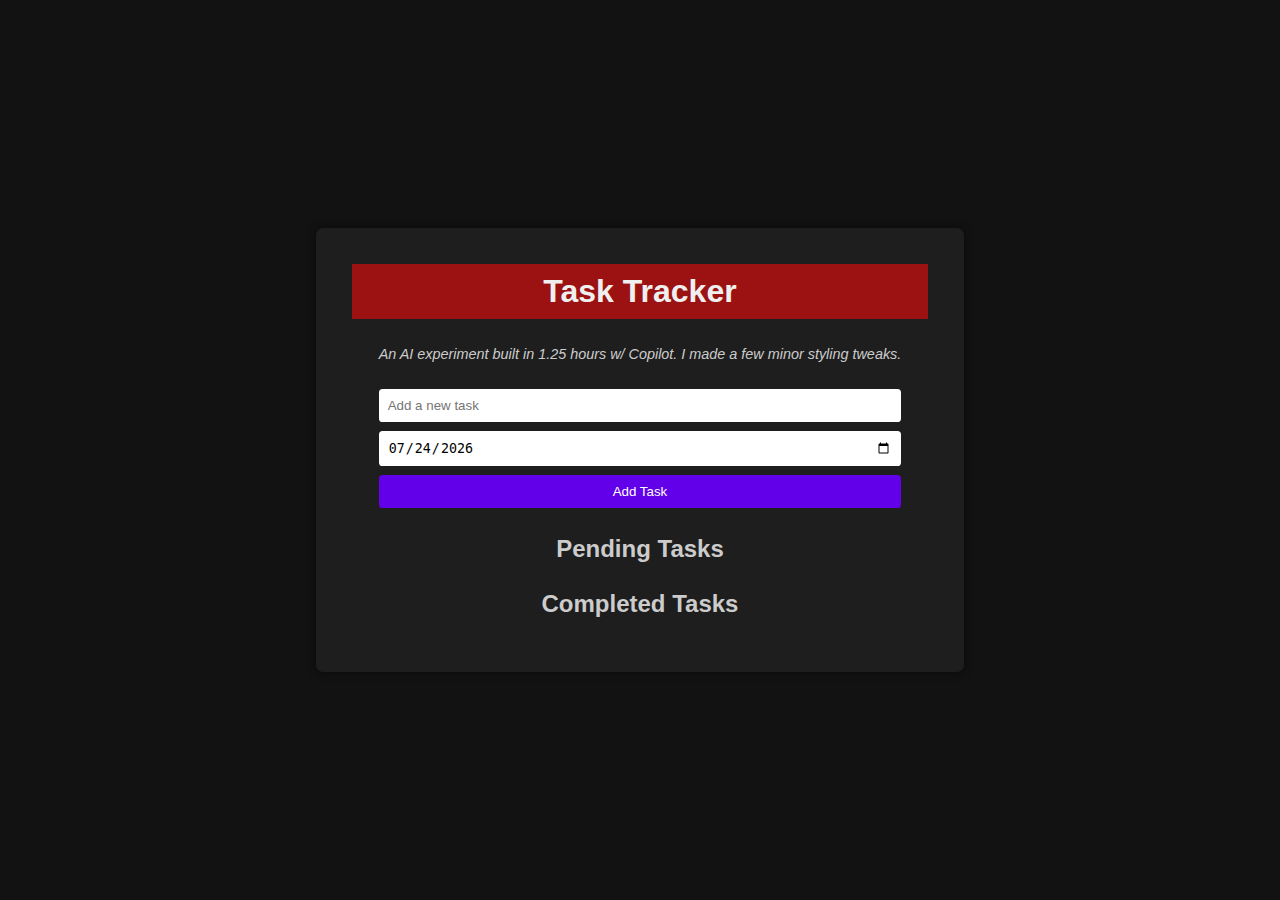
<file: task_tracker/index.html>
<!DOCTYPE html>
<html lang="en">
<head>
    <meta charset="UTF-8">
    <meta name="viewport" content="width=device-width, initial-scale=1.0">
    <title>Task Tracker</title>
    <link rel="stylesheet" href="./task.css">
</head>
<body>

	<div class="container">
		<h1>Task Tracker</h1>
		<p>An AI experiment built in 1.25 hours w/ Copilot. I made a few minor styling tweaks.</p>
		<form id="task-form">
			<input type="text" id="task-input" placeholder="Add a new task" required>
			<input type="date" id="due-date-input" required>
			<button type="submit">Add Task</button>
		</form>
		<div class="task-list">
			<h2>Pending Tasks</h2>
			<ul id="pending-tasks"></ul>
		</div>
		<div class="task-list">
			<h2>Completed Tasks</h2>
			<ul id="completed-tasks"></ul>
		</div>
	</div>

	<script src="./task.js"></script>
</body>
</html>
</file>
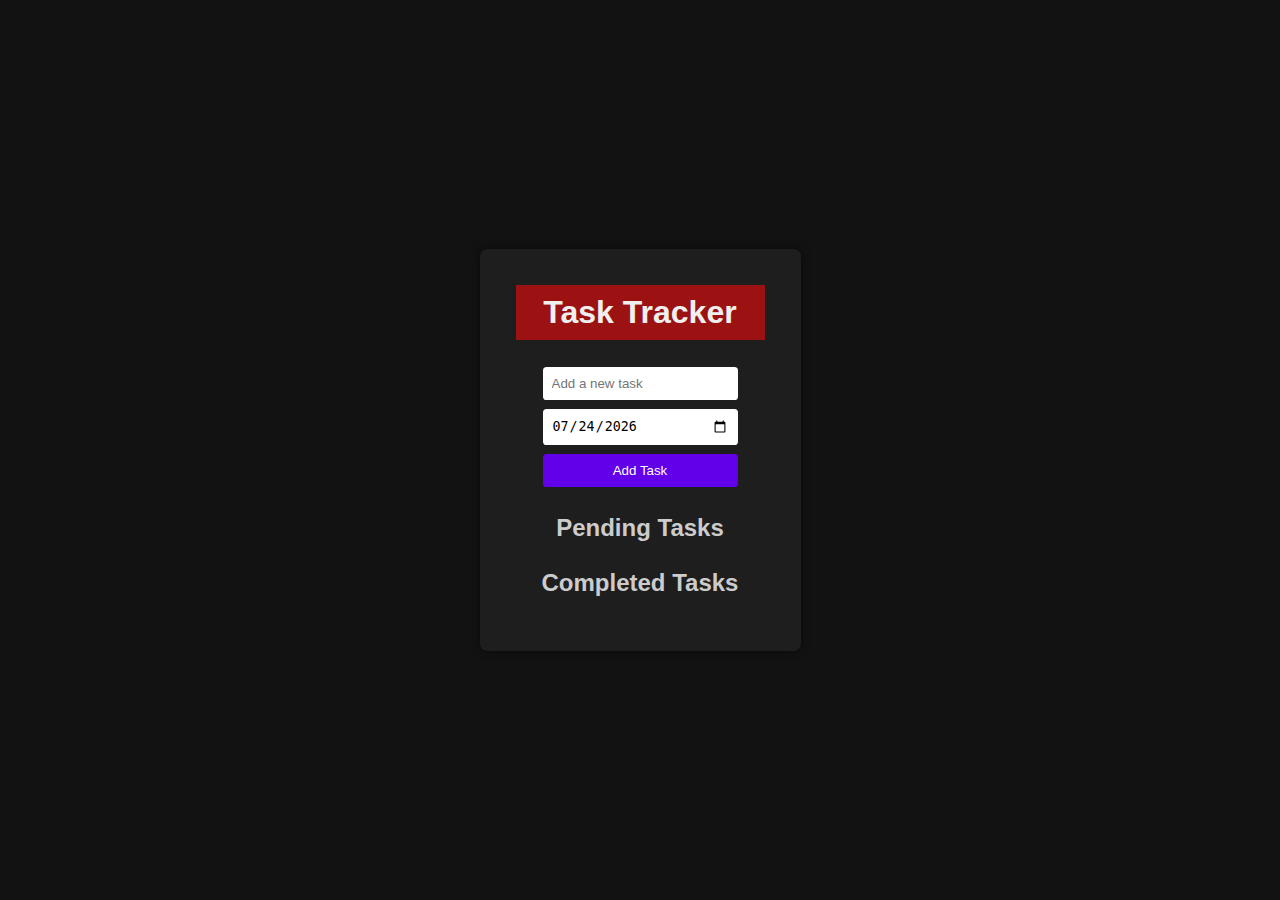
<file: task_tracker/task.html>
<!DOCTYPE html>
<html lang="en">
<head>
    <meta charset="UTF-8">
    <meta name="viewport" content="width=device-width, initial-scale=1.0">
    <title>Task Tracker</title>
    <link rel="stylesheet" href="./task.css">
</head>
<body>
	

		<div class="container">
			<h1>Task Tracker</h1>
			<form id="task-form">
				<input type="text" id="task-input" placeholder="Add a new task" required>
				<input type="date" id="due-date-input" required>
				<button type="submit">Add Task</button>
			</form>
			<div class="task-list">
				<h2>Pending Tasks</h2>
				<ul id="pending-tasks"></ul>
			</div>
			<div class="task-list">
				<h2>Completed Tasks</h2>
				<ul id="completed-tasks"></ul>
			</div>
		</div>





	<script src="./task.js"></script>
</body>
</html>
</file>
<file: task_tracker/task.css>
body {
    background-color: #121212;
    color: #efefef;
    font-family: Arial, sans-serif;
    display: flex;
    justify-content: center;
    align-items: center;
    height: 100vh;
    margin: 0;
}

p {
    color: #ccc;
    font-style: italic;
    font-size: 0.9rem;
    margin: 3vh;
}

.container {
    background-color: #1e1e1e;
    margin: 4vh;
    padding: 4vh;
    border-radius: 0.8vh;
    box-shadow: 0 0 1vh rgba(0, 0, 0, 0.5);
    max-width: 700px;
    text-align: center;
}

h1 {
    background-color: #9c1212;
    margin: 1vh 0;
    padding: 1vh;
    margin-top: 0;
}

h2 {
    color: #ccc;
    margin: 1vh;
    margin-top: 3vh;
}


form {
    display: flex;
    flex-direction: column;
    gap: 1vh;
    align-items: stretch;
    margin: 3vh;
}

input[type="text"], 
input[type="date"], 
button[type="submit"] {
    padding: 1vh;
    border: none;
    border-radius: 0.4vh;
    width: 100%;
    box-sizing: border-box;
}

button[type="submit"] {
    background-color: #6200ea;
    color: #ffffff;
    cursor: pointer;
}

button[type="submit"]:hover {
    background-color: #3700b3;
}

.task-list {
    margin-bottom: 2vh;
}

ul {
    list-style: none;
    padding: 0;
}

li {
    background-color: #333333;
    padding: 1vh;
    border-radius: 0.4vh;
    margin-bottom: 1vh;
    display: flex;
    justify-content: flex-start;
    align-items: flex-start;
    gap: 1vh;
}

li .task-date, li .task-text, li .task-button {
    white-space: nowrap;
    overflow: hidden;
    text-overflow: ellipsis;
}

li .task-date {
    flex: 0 0 auto;
    margin-right: 1vh;
    text-align: left;
}

li .task-text {
    flex: 1;
    margin-right: 1vh;
    text-align: left;
    white-space: normal; /* Allow text to wrap */
}

li .task-button {
    flex: 0 0 auto;
}

li button {
    background-color: #1d8016;
    border: none;
    border-radius: 0.4vh;
    color: #ffffff;
    cursor: pointer;
    padding: 0.5vh 1vh;
}

li button:hover {
    background-color: #7f0000;
}

li.completed button {
    background-color: #555555; /* Muted color for Restore button */
}

li.completed button:hover {
    background-color: #777777; /* Slightly lighter muted color on hover */
}

.completed {
    color: #777;
    font-size: 0.9em; /* Smaller font size for completed tasks */
}
</file>
